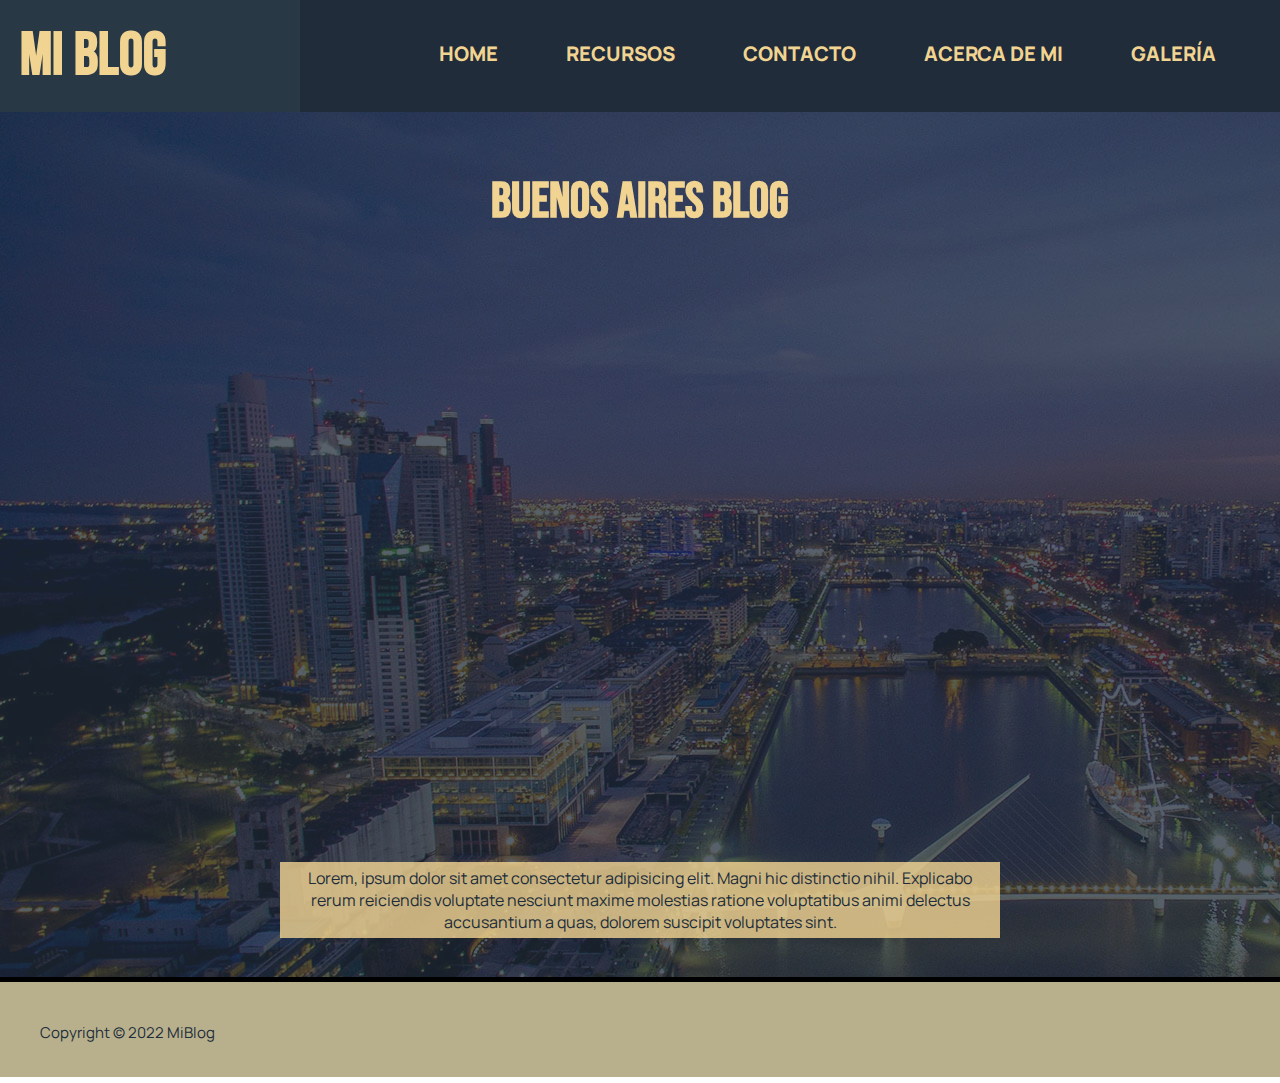
<file: Mi Blog:Santillán/index.html>
<!DOCTYPE html>
<html lang="en">
<head>
    <meta charset="UTF-8">
    <meta http-equiv="X-UA-Compatible" content="IE=edge">
    <meta name="viewport" content="width=device-width, initial-scale=1.0">
    <title>MiBlog | Home</title>
    <link rel="stylesheet" href="./assets/css/style.css" />
</head>
<body>
    <header class="header">

        <h1 class="header__titulo">Mi Blog</h1>

            <nav class="header__navbar">
                <ul>
                    <li><a href="./index.html">Home</a> </li>
                    <li><a href="./assets/pages/recursos.html">Recursos</a> </li>
                    <li><a href="./assets/pages/contacto.html">Contacto</a> </li>
                    <li><a href="./assets/pages/sobrenosotros.html">Acerca De Mi</a> </li>
                    <li><a href="./assets/pages/galeria.html">Galería</a> </li>

                </ul>
            </nav>
    </header>

    <section class="articulo1">

        <article class="articulo1__fondo">
          <h2 class="articulo1__titulo">Buenos Aires Blog</h2>

          <article class="articulo1__video">
            <iframe width="1120" height="630" src="https://www.youtube.com/embed/K7LvFwNYRZE" title="YouTube video player" frameborder="0" allow="accelerometer; autoplay; clipboard-write; encrypted-media; gyroscope; picture-in-picture" allowfullscreen></iframe>    
          </article>

          <article class="articulo1__descripcion">
          <p>Lorem, ipsum dolor sit amet consectetur adipisicing elit. Magni hic distinctio nihil. Explicabo rerum reiciendis voluptate nesciunt maxime molestias ratione voluptatibus animi delectus accusantium a quas, dolorem suscipit voluptates sint.</p>
          </article>

       </article>

    </section>

    <footer class="footer">

        <p class="footer__copyright">Copyright © 2022 MiBlog</p>

    </footer>
</body>
</html>
</file>
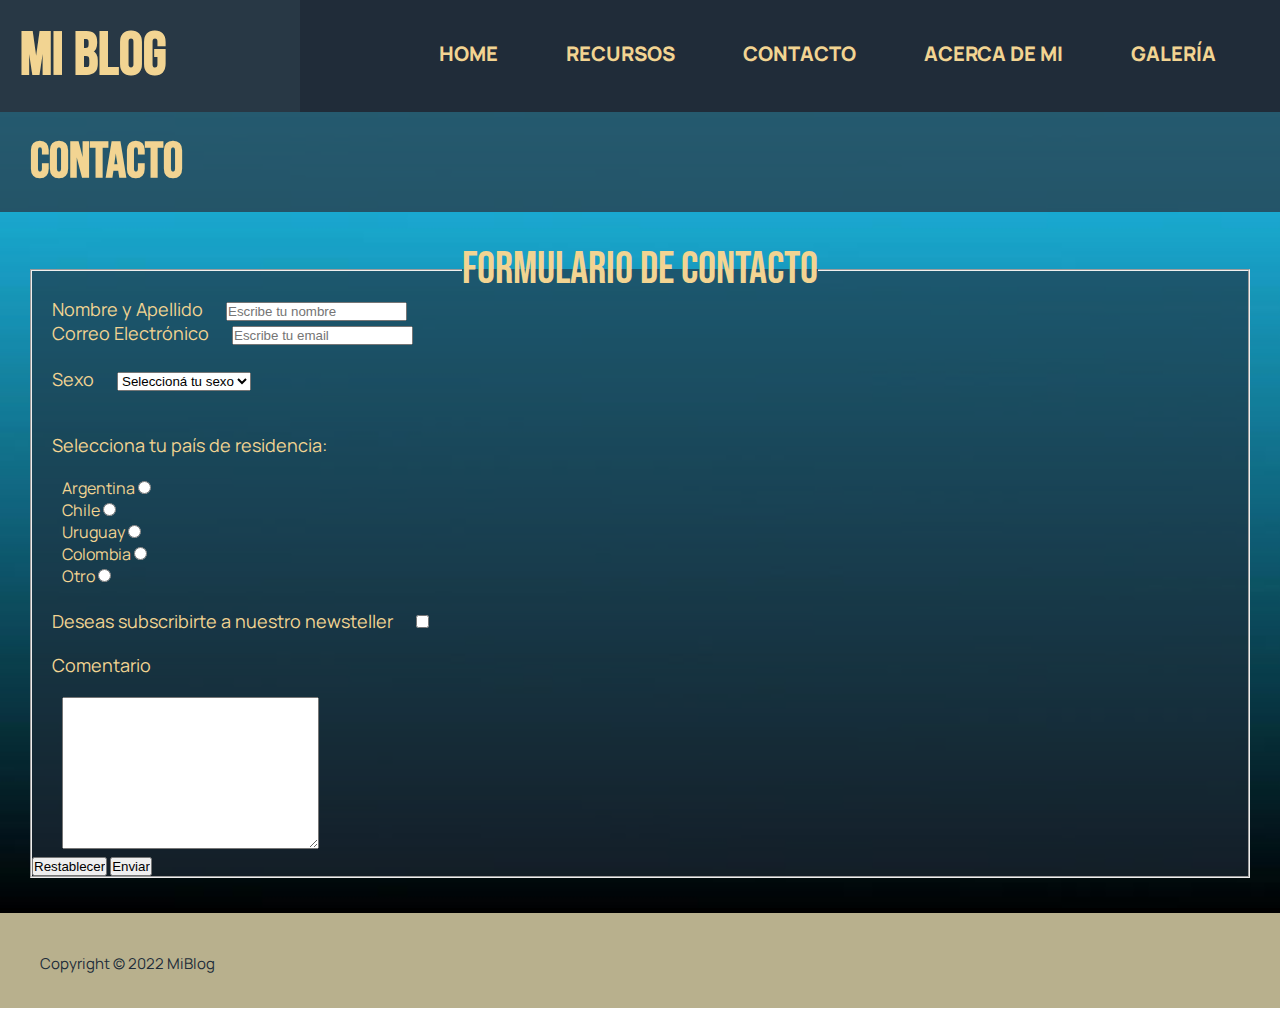
<file: Mi Blog:Santillán/assets/pages/contacto.html>
<!DOCTYPE html>
<html lang="en">
<head>
    <meta charset="UTF-8">
    <meta http-equiv="X-UA-Compatible" content="IE=edge">
    <meta name="viewport" content="width=device-width, initial-scale=1.0">
    <link rel="stylesheet" href="../css/style.css" />
    <title>Mi Blog | Contacto</title>
</head>
<body>
    <header class="header">

        <h1 class="header__titulo">Mi Blog</h1>
    
            <nav class="header__navbar">
                <ul>
                    <li><a href="../../index.html">Home</a> </li>
                    <li><a href="./recursos.html">Recursos</a> </li>
                    <li><a href="./contacto.html">Contacto</a> </li>
                    <li><a href="./sobrenosotros.html">Acerca De Mi</a> </li>
                    <li><a href="./galeria.html">Galería</a> </li>
    
                </ul>
            </nav>
    
    
    </header>
    <section class="contacto__fondo">
    <h2 class="titulo_pagina">Contacto</h2>

    <form class="form">
        <fieldset class="form__fondo">
            <Legend class="form__titulo">Formulario de Contacto</Legend>

            <label class="form__bullet" for="nombre">Nombre y Apellido</label>
            <input type="text" name="nombre" id="nombre" placeholder="Escribe tu nombre">
            <br>
            <label for="email" class="form__bullet">Correo Electrónico</label>
            <input type="email" name="email" id="email" placeholder="Escribe tu email">
            <br>
            <br>
            <label class="form__bullet" for="sexo">Sexo</label>
            <select name="sexo">
                <option>Seleccioná tu sexo</option>
                <option value="M">Masculino</option>
                <option value="F">Femenino</option>
                <option value="X">Otro</option>
            </select>
            <br>
            <br>

            <section>
            <div class="form__bullet">Selecciona tu país de residencia:</div>
            <label class="form__pais" for="pais">Argentina</label>
            <input type="radio" name="pais" value="arg">
            <br>
            <label class="form__pais" for="pais">Chile</label>
            <input type="radio" name="pais" value="chi">
            <br>
            <label class="form__pais" for="pais">Uruguay</label>
            <input type="radio" name="pais" value="uru">
            <br>
            <label class="form__pais" for="pais">Colombia</label>
            <input type="radio" name="pais" value="col">
            <br>
            <label class="form__pais" for="pais">Otro</label>
            <input type="radio" name="pais" value="otro">
            <br>
            </section>

            <br>
            <label class="form__bullet">Deseas subscribirte a nuestro newsteller</label>
            <input type="checkbox" class="form__checkbox">
            <br>
            <div for="comentario" class="form__bullet">Comentario</div>
            <textarea class="form__textarea" name="comentario" id="comentario" cols="30" rows="10"></textarea>
            <br>
        <input type="reset" value="Restablecer"/>
        <input type="submit" value="Enviar"/>
    </fieldset>
    </form>

</section>

    <footer class="footer">

        <p class="footer__copyright">Copyright © 2022 MiBlog</p>

    </footer>
</body>
</html>
</file>
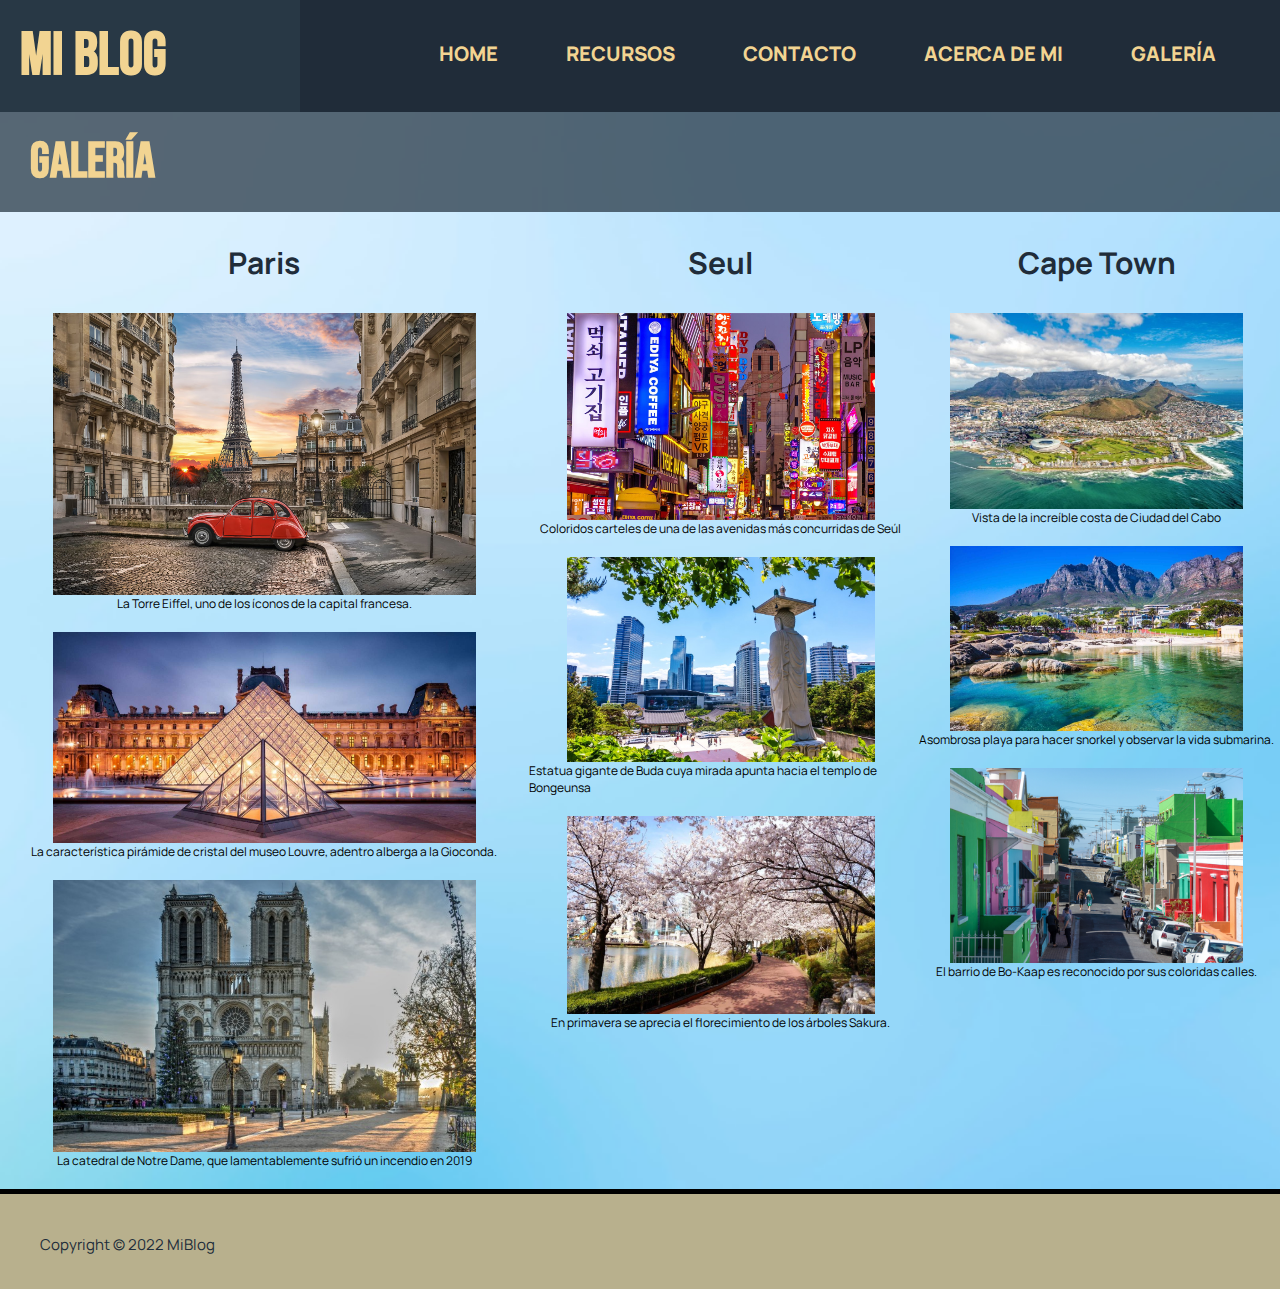
<file: Mi Blog:Santillán/assets/pages/galeria.html>
<!DOCTYPE html>
<html lang="en">
<head>
    <meta charset="UTF-8">
    <meta http-equiv="X-UA-Compatible" content="IE=edge">
    <meta name="viewport" content="width=device-width, initial-scale=1.0">
    <link rel="stylesheet" href="../css/style.css" />
    <title>Mi Blog | Galería</title>
</head>
<body>
<header class="header">

    <h1 class="header__titulo">Mi Blog</h1>

        <nav class="header__navbar">
            <ul>
                <li><a href="../../index.html">Home</a> </li>
                <li><a href="./recursos.html">Recursos</a> </li>
                <li><a href="./contacto.html">Contacto</a> </li>
                <li><a href="./sobrenosotros.html">Acerca De Mi</a> </li>
                <li><a href="./galeria.html">Galería</a> </li>

            </ul>
        </nav>


</header>
<section class="galeria__fondo">
<h2 class="titulo_pagina">Galería</h2>

    <section class="galeria__articulos">        

        <article class="galeria__paris">
          <h4 class="galeria__titulo--articulo">Paris</h4>
          <img src="../images/paris.jpeg" alt="paris" width="80%"/>
          <p class="articulo__epigrafe">La Torre Eiffel, uno de los íconos de la capital francesa.</p>
          <img src="../images/louvre.jpeg" alt="louvre" width="80%"/>
          <p class="articulo__epigrafe">La característica pirámide de cristal del museo Louvre, adentro alberga a la Gioconda.</p>
          <img src="../images/Notre Dame.jpeg" alt="notre_dame" width="80%" />
          <p class="articulo__epigrafe">La catedral de Notre Dame, que lamentablemente sufrió un incendio en 2019</p>
        </article> 
        
        <article class="galeria__seul">
          <h4 class="galeria__titulo--articulo">Seul</h4>
          <img src="../images/seul.jpeg" alt="seul" width="80%" />
          <p class="articulo__epigrafe">Coloridos carteles de una de las avenidas más concurridas de Seúl</p>
          <img src="../images/seul_2.jpeg" alt="estatua_seul" width="80%"/>
          <p class="articulo__epigrafe">Estatua gigante de Buda cuya mirada apunta hacia el templo de Bongeunsa</p>
          <img src="../images/seul_3.jpeg" alt="florecimiento_seul" width="80%"/>
          <p class="articulo__epigrafe">En primavera se aprecia el florecimiento de los árboles Sakura.</p>
        </article>

        <article class="galeria__capetown">
            <h4 class="galeria__titulo--articulo">Cape Town</h4>
          <img src="../images/capetown.jpeg" alt="capetown" width="80%"/>
          <p class="articulo__epigrafe">Vista de la increíble costa de Ciudad del Cabo</p>
          <img src="../images/cape_town_2.jpeg" alt="playa_capetown" width="80%"/>
          <p class="articulo__epigrafe">Asombrosa playa para hacer snorkel y observar la vida submarina.</p>
          <img src="../images/cape_town_3.jpeg" alt="bo-kaap" width="80%"/>
          <p class="articulo__epigrafe">El barrio de Bo-Kaap es reconocido por sus coloridas calles.</p>
        </article>
        

    </section>
</section>

    <footer class="footer">

        <p class="footer__copyright">Copyright © 2022 MiBlog</p>

    </footer>
</body>
</html>
</file>
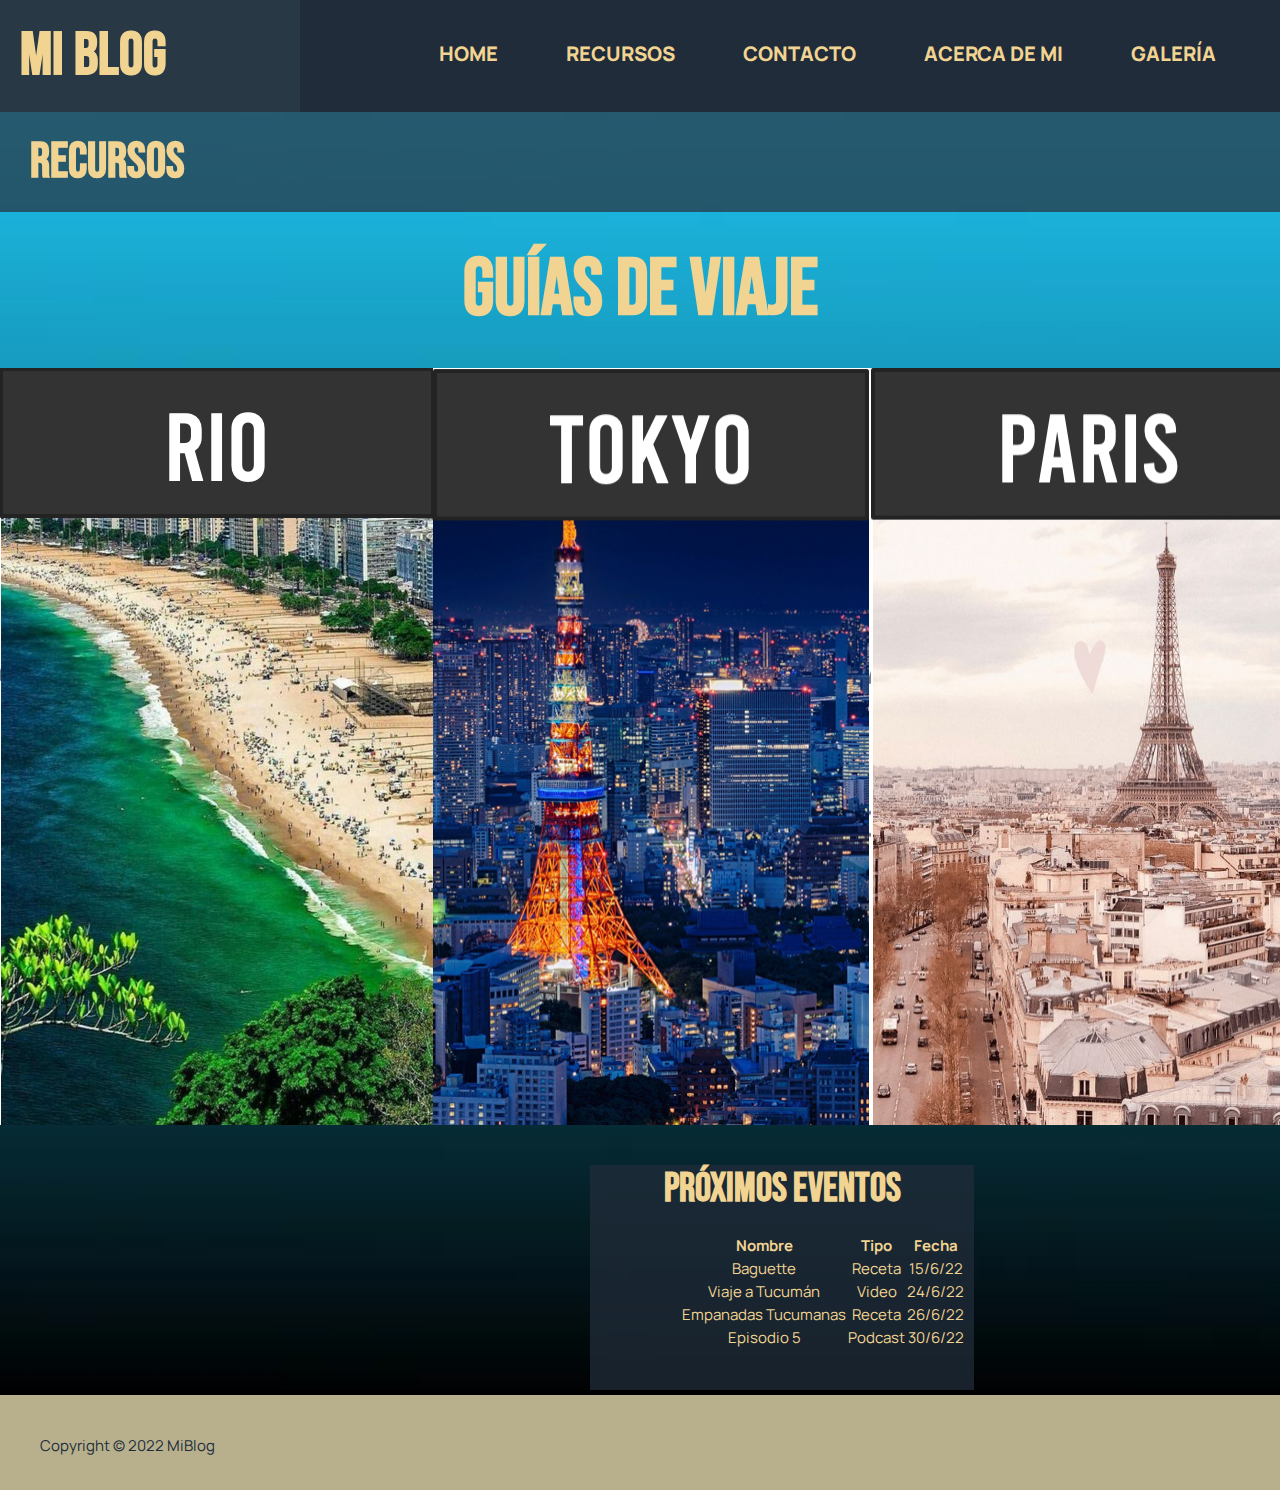
<file: Mi Blog:Santillán/assets/pages/recursos.html>
<!DOCTYPE html>
<html lang="en">
<head>
    <meta charset="UTF-8">
    <meta http-equiv="X-UA-Compatible" content="IE=edge">
    <meta name="viewport" content="width=device-width, initial-scale=1.0">
    <link rel="stylesheet" href="../css/style.css" />
    <title>Mi Blog | Recursos</title>
</head>
<body>
    <header class="header">

        <h1 class="header__titulo">Mi Blog</h1>
    
            <nav class="header__navbar">
                <ul>
                    <li><a href="../../index.html">Home</a> </li>
                    <li><a href="./recursos.html">Recursos</a> </li>
                    <li><a href="./contacto.html">Contacto</a> </li>
                    <li><a href="./sobrenosotros.html">Acerca De Mi</a> </li>
                    <li><a href="./galeria.html">Galería</a> </li>
    
                </ul>
            </nav>
    
    
    </header>
    <section class="recursos__fondo">

    <h2 class="titulo_pagina">Recursos</h2>

    <h3 class="recursos__guia--titulo">Guías De Viaje</h3>
    <section class="recursos__guias">
        <img src="../images/rio_guia.png" alt="guia_rio"/>
        <img src="../images/tokyo_guia.png" alt="tokyo"/>
        <img src="../images/paris_guia.png" alt="paris"/>

    </section>

    <aside class="recursos__eventos">
    <h2 class="recursos__eventos--titulo">Próximos Eventos</h2>
    <table class="recursos__eventos--tabla">
    <tr>
       <th>Nombre</th>
       <th>Tipo</th>
       <th>Fecha</th>
    </tr>
    <tr>
        <td>Baguette</td>
        <td>Receta</td>
        <td>15/6/22</td>
    </tr>
    <tr>
        <td>Viaje a Tucumán</td>
        <td>Video</td>
        <td>24/6/22</td>
    </tr>
    <tr>
        <td>Empanadas Tucumanas</td>
        <td>Receta</td>
        <td>26/6/22</td>
    </tr>
    <tr>
        <td>Episodio 5</td>
        <td>Podcast</td>
        <td>30/6/22</td>
    </tr>
    </table>
    </aside>
    </section>

    <footer class="footer">

        <p class="footer__copyright">Copyright © 2022 MiBlog</p>

    </footer>
</body>
</html>
</file>
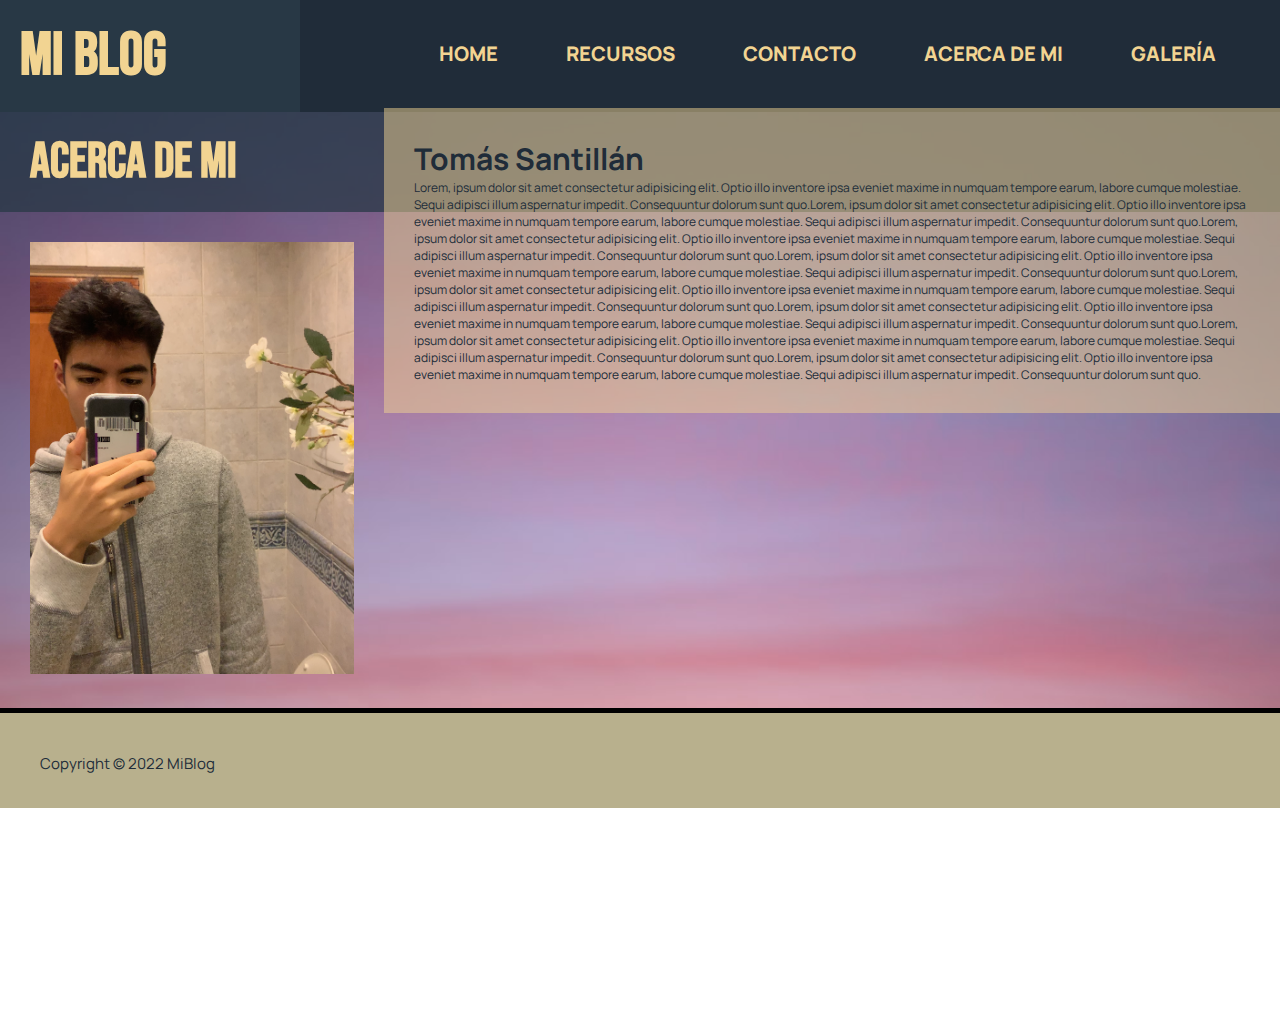
<file: Mi Blog:Santillán/assets/pages/sobrenosotros.html>
<!DOCTYPE html>
<html lang="en">
<head>
    <meta charset="UTF-8">
    <meta http-equiv="X-UA-Compatible" content="IE=edge">
    <meta name="viewport" content="width=device-width, initial-scale=1.0">
    <link rel="stylesheet" href="../css/style.css" />
    <title>Mi Blog | Sobre Nosotros</title>
</head>
<body>
    <header class="header">

        <h1 class="header__titulo">Mi Blog</h1>
    
            <nav class="header__navbar">
                <ul>
                    <li><a href="../../index.html">Home</a> </li>
                    <li><a href="./recursos.html">Recursos</a> </li>
                    <li><a href="./contacto.html">Contacto</a> </li>
                    <li><a href="./sobrenosotros.html">Acerca De Mi</a> </li>
                    <li><a href="./galeria.html">Galería</a> </li>
    
                </ul>
            </nav>
    
    
    </header>

    <section class="a_de_mi__fondo">

        <h2 class="titulo_pagina">Acerca de Mi</h2>

        <Article>
            <img src="../images/mifoto.PNG" alt="tomas_santillan" width="30%" class="a_de_mi__imagen"/>
        </Article>

        <Article class="a_de_mi__biografia">
            <h4 class="a_de_mi__biografia--titulo">Tomás Santillán</h4>
          <p class="a_de_mi__biografia--texto">Lorem, ipsum dolor sit amet consectetur adipisicing elit. Optio illo inventore ipsa eveniet maxime in numquam tempore earum, labore cumque molestiae. Sequi adipisci illum aspernatur impedit. Consequuntur dolorum sunt quo.Lorem, ipsum dolor sit amet consectetur adipisicing elit. Optio illo inventore ipsa eveniet maxime in numquam tempore earum, labore cumque molestiae. Sequi adipisci illum aspernatur impedit. Consequuntur dolorum sunt quo.Lorem, ipsum dolor sit amet consectetur adipisicing elit. Optio illo inventore ipsa eveniet maxime in numquam tempore earum, labore cumque molestiae. Sequi adipisci illum aspernatur impedit. Consequuntur dolorum sunt quo.Lorem, ipsum dolor sit amet consectetur adipisicing elit. Optio illo inventore ipsa eveniet maxime in numquam tempore earum, labore cumque molestiae. Sequi adipisci illum aspernatur impedit. Consequuntur dolorum sunt quo.Lorem, ipsum dolor sit amet consectetur adipisicing elit. Optio illo inventore ipsa eveniet maxime in numquam tempore earum, labore cumque molestiae. Sequi adipisci illum aspernatur impedit. Consequuntur dolorum sunt quo.Lorem, ipsum dolor sit amet consectetur adipisicing elit. Optio illo inventore ipsa eveniet maxime in numquam tempore earum, labore cumque molestiae. Sequi adipisci illum aspernatur impedit. Consequuntur dolorum sunt quo.Lorem, ipsum dolor sit amet consectetur adipisicing elit. Optio illo inventore ipsa eveniet maxime in numquam tempore earum, labore cumque molestiae. Sequi adipisci illum aspernatur impedit. Consequuntur dolorum sunt quo.Lorem, ipsum dolor sit amet consectetur adipisicing elit. Optio illo inventore ipsa eveniet maxime in numquam tempore earum, labore cumque molestiae. Sequi adipisci illum aspernatur impedit. Consequuntur dolorum sunt quo. </p>
    </Article>

    </section>

    <footer class="footer">

        <p class="footer__copyright">Copyright © 2022 MiBlog</p>

    </footer>
</body>
</html>
</file>
<file: Mi Blog:Santillán/assets/css/style.css>
* {
    margin: 0;
    padding: 0;
    box-sizing: border-box;
}

/* Home */

header{
    background-color: rgb(32, 44, 57);
    height: 112px;
}

@font-face {
    font-family: "Bebas";
    src: url(../fonts/BebasNeue-Regular.ttf);
}

@font-face {
    font-family: "Manrope";
    src: url(../fonts/Manrope-VariableFont_wght.ttf);
}

.header__titulo {
    color:rgb(242, 212, 146);
    font-size: 60px;
    font-family: "Bebas";
    width: 300px;
    text-align: left;
    padding: 20px;
    background-color: rgb(40, 56, 69);
    float: left;
}

.header__navbar ul {
    padding: 2rem;
    list-style-type: none;
    text-align: right;
    padding-top: 40px;


}

.header__navbar li {
display: inline;
}

.header__navbar a{
    text-transform: uppercase;
    text-decoration: none;
    color:rgb(242, 212, 146);
    font-family: "Manrope";
    font-size: 20px;
    font-weight: 1000;
    padding: 2rem;
    background-color: rgb(32, 44, 57);
    
}

.articulo1 {
    background-image: url(../images/buenos_aires.jpeg);
    height: 865px;

}

.articulo1__fondo {
    background-color: rgb(32, 44, 57, 0.75);
    padding: 60px;
    z-index: 2;
}

.articulo1__titulo {
    text-align: center;
    font-family: "Bebas";
    font-size: 50px;
    color: rgb(242, 212, 146);


}
.articulo1__video {
    display: flex; 
    justify-content: center;
}
.articulo1__descripcion {
    font-family: "Manrope";
    color:rgb(32, 44, 57);
    font-size: 16px;
    background-color: rgb(242, 212, 146, 0.80);
    z-index: 3;
    text-align: center;
    margin-left: 220px;
    margin-right: 220px;
    padding: 5px;

}

.footer {
    border-top: solid 5px black;
    background-color: rgb(184, 176, 141);
    height: 100px;

}

.footer__copyright {
    color: rgb(32, 44, 57);
    font-family: "Manrope";
    font-size: 15px;
    padding: 40px;
    float:left;
}

/* Galería */

.galeria__fondo {
    background-image: url(../images/back.jpeg);
    background-size: cover;
}

.titulo_pagina {

    text-align: left;
    font-family: "Bebas";
    font-size: 50px;
    color: rgb(242, 212, 146);
    padding-left: 30px;
    padding-top: 20px;
    padding-bottom: 20px;
    background-color: rgb(40, 56, 69, 0.75);

}

.galeria__paris {
    display:flex;
    flex-direction: column;
    align-items: center;

   
}

.galeria__seul {
    display: flex;
    flex-direction: column;
    align-items: center;
}

.galeria__capetown {
    display: flex;
    flex-direction: column;
    align-items: center;
}


.galeria__articulos {
    display:flex;
    flex-direction:row;
}

.galeria__titulo--articulo {
    display: inline;
    font-family: "Manrope";
    color: rgb(32, 44, 57);
    font-size: 30px;
    padding: 30px;
    
}

.articulo__epigrafe {
    font-family: "Manrope";
    font-size: 12px;
    padding-bottom: 20px;
}

/* Acerca de Mi*/

.a_de_mi__imagen {
    padding: 30px;
}

.a_de_mi__fondo {
    background-image: url(../images/back2.jpeg);
    background-size: cover;
    z-index: -1;
}
.a_de_mi__biografia{
    display: block;
    width: 70%;
    padding: 30px;
    float:right;
    background-color: rgb(242, 212, 146, 0.50);
    position: relative;
    bottom: 600px;
    
}
.a_de_mi__biografia--titulo{
    font-family: "Manrope";
    font-size: 30px;
    color: rgb(32, 44, 57);
    
}

.a_de_mi__biografia--texto {
    font-family: "Manrope";
    font-size: 12px;
    color: rgb(32, 44, 57);
    
}

/* Contacto */

.contacto__fondo {
    background-image: url(../images/back3.jpeg);
    background-size: cover;
    z-index: -1;
}

.form {
    padding: 30px;
    font-family: "Manrope";
    color:rgb(242, 212, 146);

}
.form__fondo{
    background-color: rgb(32, 44, 57, 0.60);
}
.form__titulo {
    font-family: "Bebas";
    font-size: 45px;
    text-align: center;
    color: rgb(242, 212, 146);
    
}
.form__bullet{
    padding: 20px;
    font-size: 18px;
}
.form__pais{
    padding-left: 30px;
    padding-bottom: 20px;
}

.form__textarea{
    position: relative;
    left: 30px;
}

/* Recursos */

.recursos__fondo{
    background-image: url(../images/back3.jpeg);
    background-size: cover;
}

.recursos__eventos{
    background-color:rgb(32, 44, 57, 0.75);
    display: block;
    width: 30%;
    text-align: center;
    position: relative;
    left: 590px;


}
.recursos__eventos--titulo{
    font-family: "Bebas";
    color:rgb(242, 212, 146);
    font-size: 40px;
}
.recursos__eventos--tabla{
    font-family: "Manrope";
    font-size: 15px;
    color:rgb(242, 212, 146);
    padding-bottom: 40px;
    padding-top: 20px;
    position: relative;
    left:90px;

}

.recursos__guia--titulo{
    font-family: "Bebas";
    color:rgb(242, 212, 146);
    font-size: 80px;
    text-align: center;
    padding: 30px;
}
.recursos__guias{
    display: flex;
    justify-content: space-evenly;
    padding-bottom: 40px;
}
</file>
